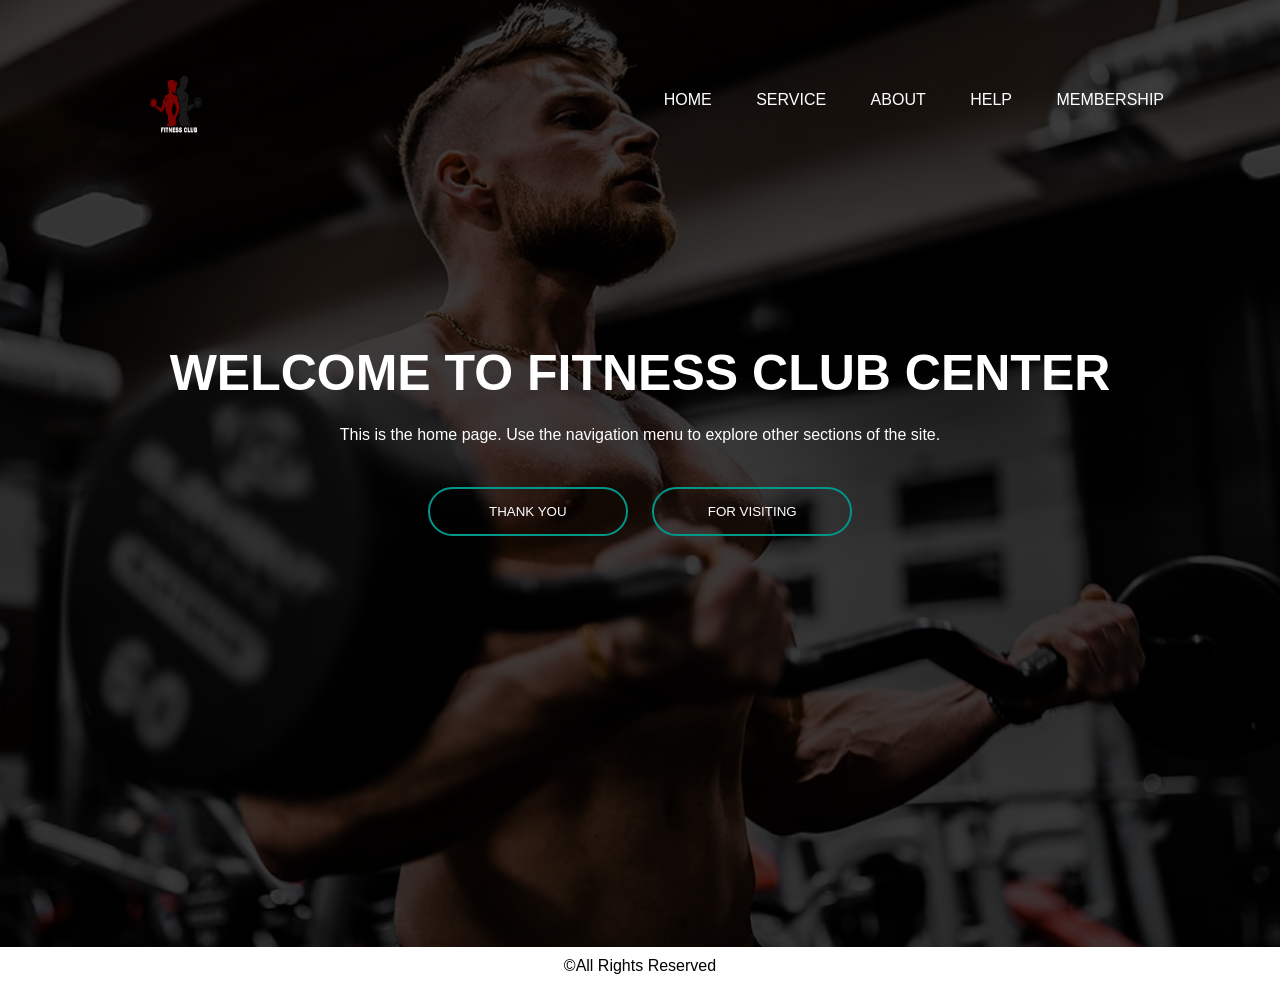
<file: index.html>
<!DOCTYPE html>
<html lang="en">
<head>
    <meta charset="UTF-8">
    <meta name="viewport" content="width=device-width, initial-scale=1.0">
    <title>HOME</title>
    <link rel="stylesheet" href="style.css">
    <style> </style>
</head>
<body>
   <div class="banner">
    <div class="navbar">
        <img src="logo.png" class="logo">
        <ul>
            <li><a href="index.html">Home</a></li>
            <li><a href="Service.html">Service</a></li>
            <li><a href="">About</a></li>
            <li><a href="">Help</a></li>
            <li><a href="membership.html">Membership</a></li>
        </ul>
       </div>
       
       <div class="content">
        <h1>WELCOME TO FITNESS CLUB CENTER</h1>
        <p>This is the home page. Use the navigation menu to explore other sections of the site.</p>
        <div>
            <button type="button"><span></span>THANK YOU</button>
            <button type="button"><span></span>FOR VISITING</button>
        </div>
       </div>
   </div>
</body>
<script src="script.js"></script>
<footer>
    &copy;All Rights Reserved
</footer>
</html>
</file>
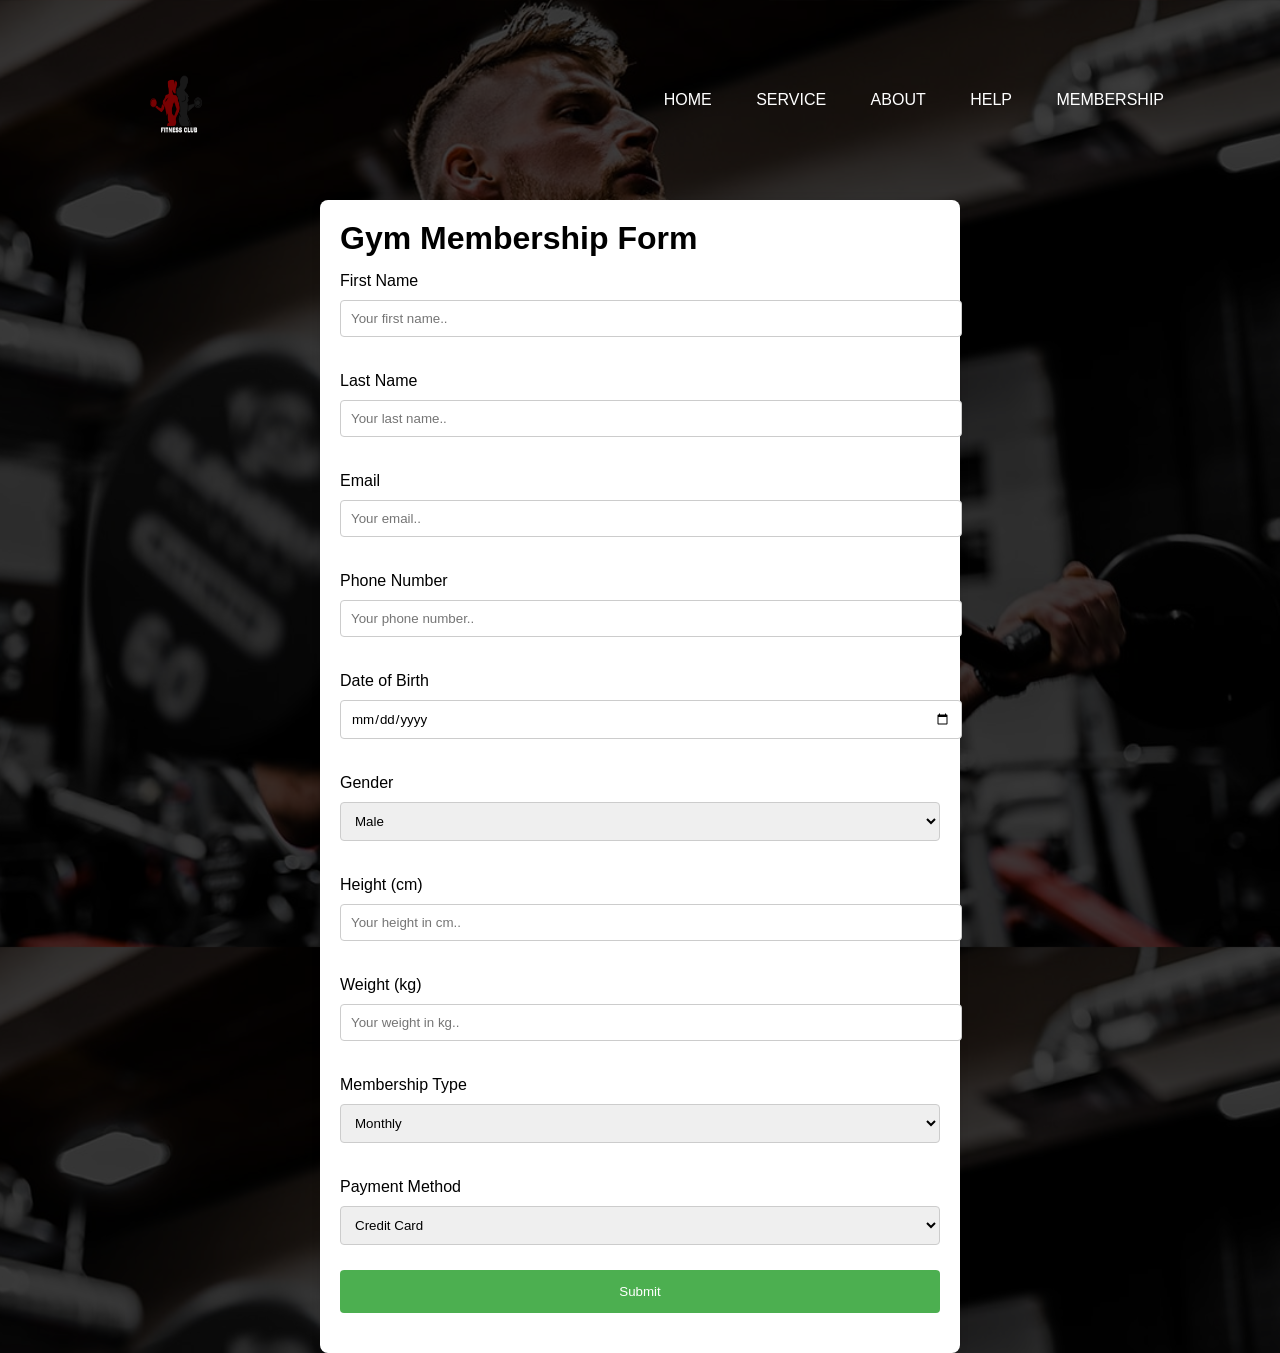
<file: membership.html>
<!DOCTYPE html>
<html lang="en">
<head>
    <meta charset="UTF-8">
    <meta name="viewport" content="width=device-width, initial-scale=1.0">
    <title>Document</title>
    <link rel="stylesheet" href="style.css">
    <link rel="icon" href="logo.png">
</head>

<body>
    <div class="banner">
        <div class="navbar">
            <img src="logo.png" class="logo">
            <ul>
                <li><a href="index.html">Home</a></li>
                <li><a href="Service.html">Service</a></li>
                <li><a href="About.html">About</a></li>
                <li><a href="help.html">Help</a></li>
                <li><a href="membership.html">Membership</a></li>
            </ul>
        </div>
        <div class="member">
            <div class="container">
                <h1>Gym Membership Form</h1>

                <form onsubmit="handleSubmit(event)">

                    <label for="fname">First Name</label>
                    <input type="text" id="fname" name="firstname" placeholder="Your first name.." required>
                    
                    <label for="lname">Last Name</label>
                    <input type="text" id="lname" name="lastname" placeholder="Your last name.." required>
                    
                    <label for="email">Email</label>
                    <input type="email" id="email" name="email" placeholder="Your email.." required>
                    
                    <label for="phone">Phone Number</label>
                    <input type="tel" id="phone" name="phone" placeholder="Your phone number.." required>
                    
                    <label for="dob">Date of Birth</label>
                    <input type="date" id="dob" name="dob" required>
                    
                    <label for="gender">Gender</label>
                    <select id="gender" name="gender" required>
                        <option value="male">Male</option>
                        <option value="female">Female</option>
                        <option value="other">Other</option>
                    </select>
                    
                    <label for="height">Height (cm)</label>
                    <input type="number" id="height" name="height" placeholder="Your height in cm.." required>
                    
                    <label for="weight">Weight (kg)</label>
                    <input type="number" id="weight" name="weight" placeholder="Your weight in kg.." required>
                    
                    <label for="membership">Membership Type</label>
                    <select id="membership" name="membership" required>
                        <option value="monthly">Monthly</option>
                        <option value="quarterly">Quarterly</option>
                        <option value="yearly">Yearly</option>
                    </select>
                    
                    <label for="payment">Payment Method</label>
                    <select id="payment" name="payment" required>
                        <option value="credit">Credit Card</option>
                        <option value="debit">Debit Card</option>
                        <option value="paypal">PayPal</option>
                        <option value="bank">Bank Transfer</option>
                    </select>
                    
                    <input type="submit" value="Submit">
                </form>
            </div>
        </div>
    </div>

    <div id="successPopup" style="display:none; position:fixed; top:0; left:0; width:100%; height:100%; background:rgba(0,0,0,0.6); justify-content:center; align-items:center; z-index:9999;">
        <div style="background:white; padding:40px; border-radius:12px; text-align:center;">
            <h2 style="color:green;">✔ Payment Successful!</h2>
            <p>You have successfully paid and now your membership is <strong>ACTIVE</strong> 💪</p>
            <button onclick="closePopup()" style="margin-top:20px; padding:10px 30px; background:#009688; color:white; border:none; border-radius:8px; cursor:pointer; font-size:16px;">Let's Go!</button>
        </div>
    </div>

    <script src="script.js"></script>

</body>

</html>
</file>
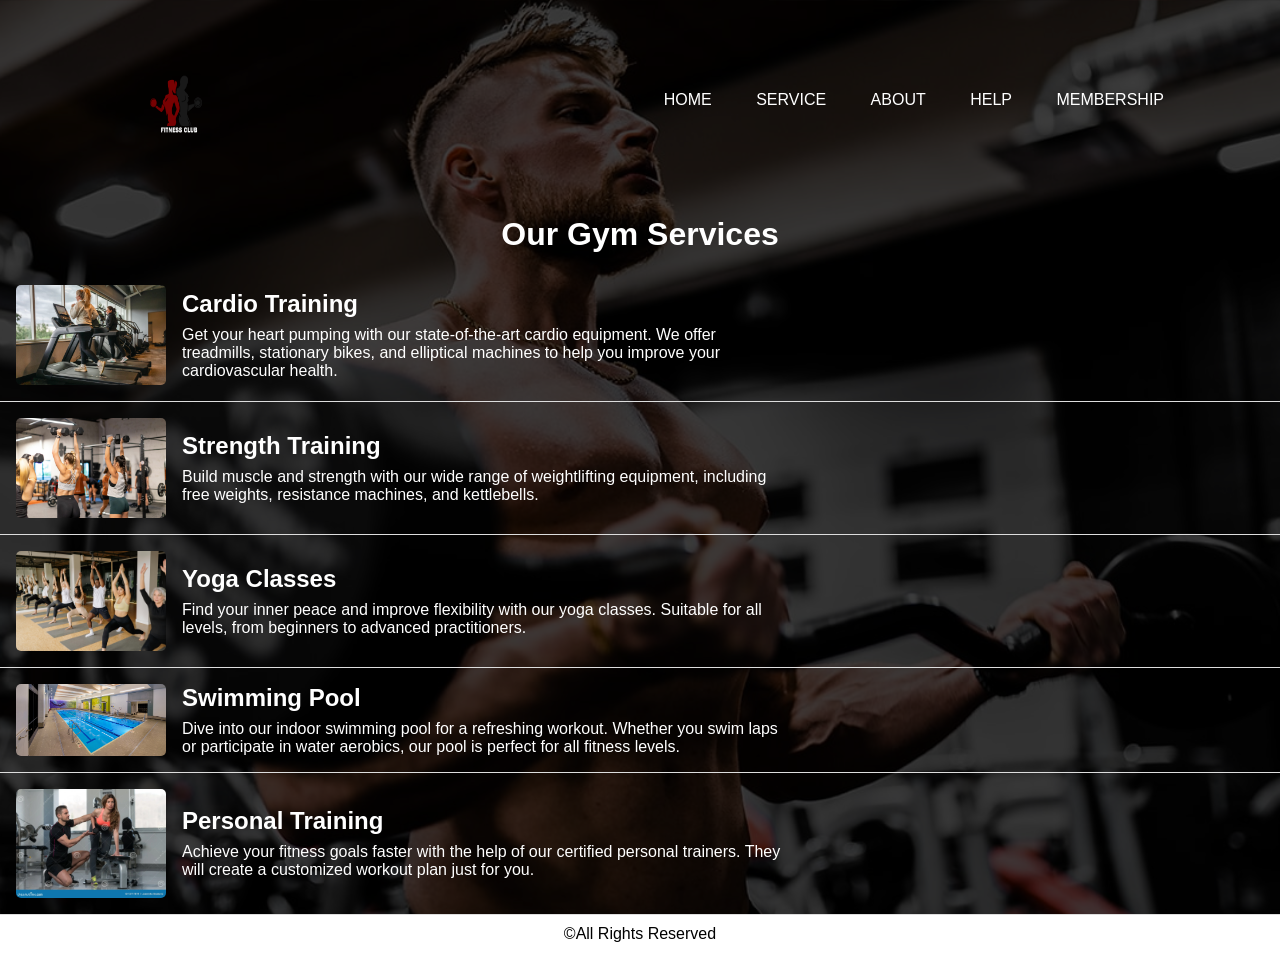
<file: Service.html>
<!DOCTYPE html>
<html lang="en">
<head>
    <meta charset="UTF-8">
    <meta name="viewport" content="width=device-width, initial-scale=1.0">
    <title>Guest Booking</title>
    <link rel="stylesheet" href="style.css">
</head>
<body>
    <div class="banner">
        <div class="navbar">
            <img src="logo.png" class="logo">
            <ul>
                <li><a href="index.html">Home</a></li>
                <li><a href="Service.html">Service</a></li>
                <li><a href="">About</a></li>
                <li><a href="">Help</a></li>
                <li><a href="membership.html">Membership</a></li>
            </ul>
           </div> 
               <title>Gym Services</title>
           </head>
           <body class="center">
               <div class="header">
                   <h1>Our Gym Services</h1>
               </div>
               <div class="service">
                   <img src="cardio.jpg" alt="Cardio Training">
                   <div class="service-description">
                       <h2 class="service-title">Cardio Training</h2>
                       <p class="service-text">Get your heart pumping with our state-of-the-art cardio equipment. We offer treadmills, stationary bikes, and elliptical machines to help you improve your cardiovascular health.</p>
                   </div>
               </div>
               <div class="service">
                   <img src="strength.jpg" alt="Strength Training">
                   <div class="service-description">
                       <h2 class="service-title">Strength Training</h2>
                       <p class="service-text">Build muscle and strength with our wide range of weightlifting equipment, including free weights, resistance machines, and kettlebells.</p>
                   </div>
               </div>
               <div class="service">
                   <img src="yoga.jpg" alt="Yoga Classes">
                   <div class="service-description">
                       <h2 class="service-title">Yoga Classes</h2>
                       <p class="service-text">Find your inner peace and improve flexibility with our yoga classes. Suitable for all levels, from beginners to advanced practitioners.</p>
                   </div>
               </div>
               <div class="service">
                   <img src="swimming.jpg" alt="Swimming Pool">
                   <div class="service-description">
                       <h2 class="service-title">Swimming Pool</h2>
                       <p class="service-text">Dive into our indoor swimming pool for a refreshing workout. Whether you swim laps or participate in water aerobics, our pool is perfect for all fitness levels.</p>
                   </div>
               </div>
               <div class="service">
                   <img src="Personal Training.jpg" alt="Personal Training">
                   <div class="service-description">
                       <h2 class="service-title">Personal Training</h2>
                       <p class="service-text">Achieve your fitness goals faster with the help of our certified personal trainers. They will create a customized workout plan just for you.</p>
                   </div>
               </div>
           </body>
           
           <footer>
            &copy;All Rights Reserved 
        </footer>
           </html>
</file>
<file: style.css>
* {
    margin: 0;
    padding: 0;
    font-family: sans-serif;
}

body {
    background-image: linear-gradient(rgba(0,0,0,0.75), rgba(0,0,0,0.75)), url(carousel-1.jpg);
    background-size: cover;
    background-position: center;
}

.banner {
    width: 100%;
    height: 947px;
}

.navbar {
    width: 85%;
    margin: auto;
    display: flex;
    align-items: center;
    justify-content: space-between;
}

.logo {
    width: 150px;
    cursor: pointer;
}

.navbar img {
    height: 200px;
}

.navbar ul li {
    list-style: none;
    display: inline-block;
    margin: 0 20px;
    position: relative;
}

.navbar ul li a {
    text-decoration: none;
    color: #fff;
    text-transform: uppercase;
}

.navbar ul li::after {
    content: '';
    height: 3px;
    width: 0%;
    background: #009688;
    position: absolute;
    left: 0;
    bottom: -10px;
    transition: 0.5s;
}

.navbar ul li:hover::after {
    width: 100%;
}

.content {
    width: 100%;
    position: absolute;
    top: 50%;
    transform: translateY(-50%);
    text-align: center;
    color: #fff;
}

.content h1 {
    font-size: 50px;
}

.content p {
    margin: 20px auto;
    font-weight: 100;
    line-height: 25px;
}

button {
    width: 200px;
    padding: 15px 0;
    margin: 20px 10px;
    border-radius: 25px;
    border: 2px solid #009688;
    background: transparent;
    color: #fff;
    cursor: pointer;
    position: relative;
    overflow: hidden;
}

button span {
    background: #009688;
    height: 100%;
    width: 0;
    border-radius: 25px;
    position: absolute;
    left: 0;
    bottom: 0;
    z-index: -1;
    transition: 0.5s;
}

button:hover span {
    width: 100%;
}

button:hover {
    border: none;
}

.center {
    font-family: Arial, sans-serif;
}

.header {
    color: white;
    padding: 1rem;
    text-align: center;
}

.service {
    display: flex;
    align-items: center;
    padding: 1rem;
    border-bottom: 1px solid #ddd;
}

.service img {
    max-width: 150px;
    margin-right: 1rem;
    border-radius: 5px;
}

.service-description {
    max-width: 600px;
}

.service-title {
    font-size: 1.5rem;
    margin-bottom: 0.5rem;
    color: white;
}

.service-text {
    color: white;
}

.container {
    max-width: 600px;
    margin: 0 auto;
    background: white;
    padding: 20px;
    border-radius: 8px;
    box-shadow: 0 0 10px rgba(0, 0, 0, 0.1);
}

label {
    display: block;
    margin: 15px 0 5px;
}

input,
select {
    width: 100%;
    padding: 10px;
    margin: 5px 0 20px;
    border: 1px solid #ccc;
    border-radius: 4px;
}

input[type="submit"] {
    background-color: #4CAF50;
    color: white;
    padding: 14px;
    border: none;
    border-radius: 4px;
    cursor: pointer;
}

input[type="submit"]:hover {
    background-color: #45a049;
}

footer {
    background-color: white;
    text-align: center;
    padding: 10px;
}
</file>
